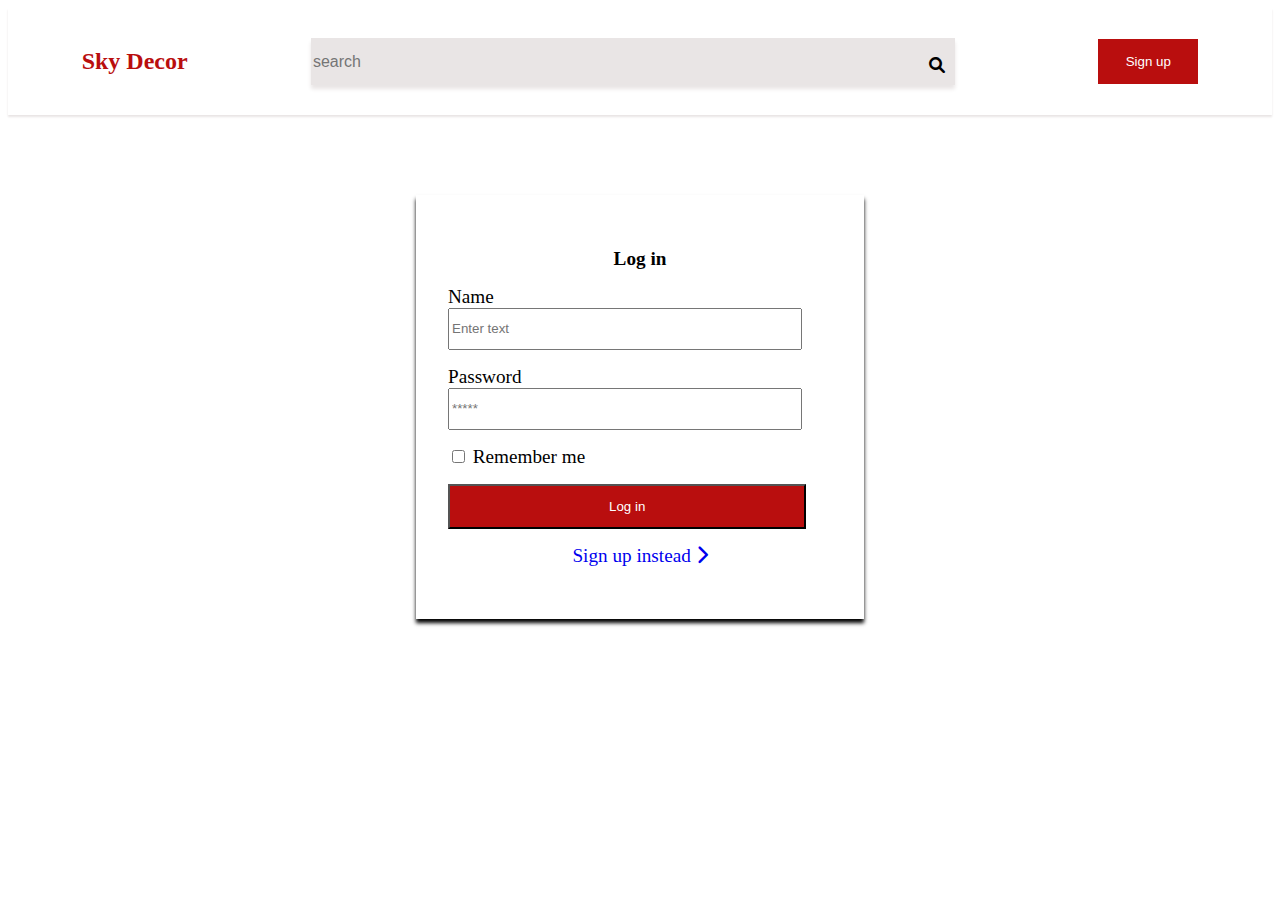
<file: loginpage.html>
<!DOCTYPE html>
<html lang="en">
<head>
    <meta charset="UTF-8">
    <meta http-equiv="X-UA-Compatible" content="IE=edge">
    <meta name="viewport" content="width=device-width, initial-scale=1.0">
    <title>loginpage</title>
    <link rel="stylesheet" href="styles.css">
    <link rel="stylesheet" href="loginpage.css">
    <link rel="stylesheet" href="homepage.css">
    <link rel="stylesheet" href="/css/all.min.css">  
</head>
<body>
    <nav>
        <div class="nav-container">
    
            <a href="/index.html"> <h1 class="nav-logo">Sky Decor</h1></a>
            <div class="nav-input"><input class="input" type="text" placeholder="search"> <span class="search-icon"> <i class="fas fa-search"></i> </span></div>

            <a href="signupage.html"> <button class="shop-now-btn">Sign up</button> </a>

        </div>
    </nav>

    <main>
        <div class="container-wrapper">
            <div class="title">Log in</div>
            <label>Name
                <input type="text" class="input-text" placeholder="Enter text">
            </label>
            <label>Password
                <input type="text" class="input-text" placeholder="*****">
            </label>
            <label>
                <input type="checkbox" class="input-checkbox" >
                Remember me
            </label>
            <button class="btn">Log in </button>

           <a href="signupage.html" ><div class="sign-up-link">Sign up instead 
                <i class=" fas fa-chevron-right site-icon "></i>
            </div></a>
        </div>
    </main>


    
</body>
</html>
</file>
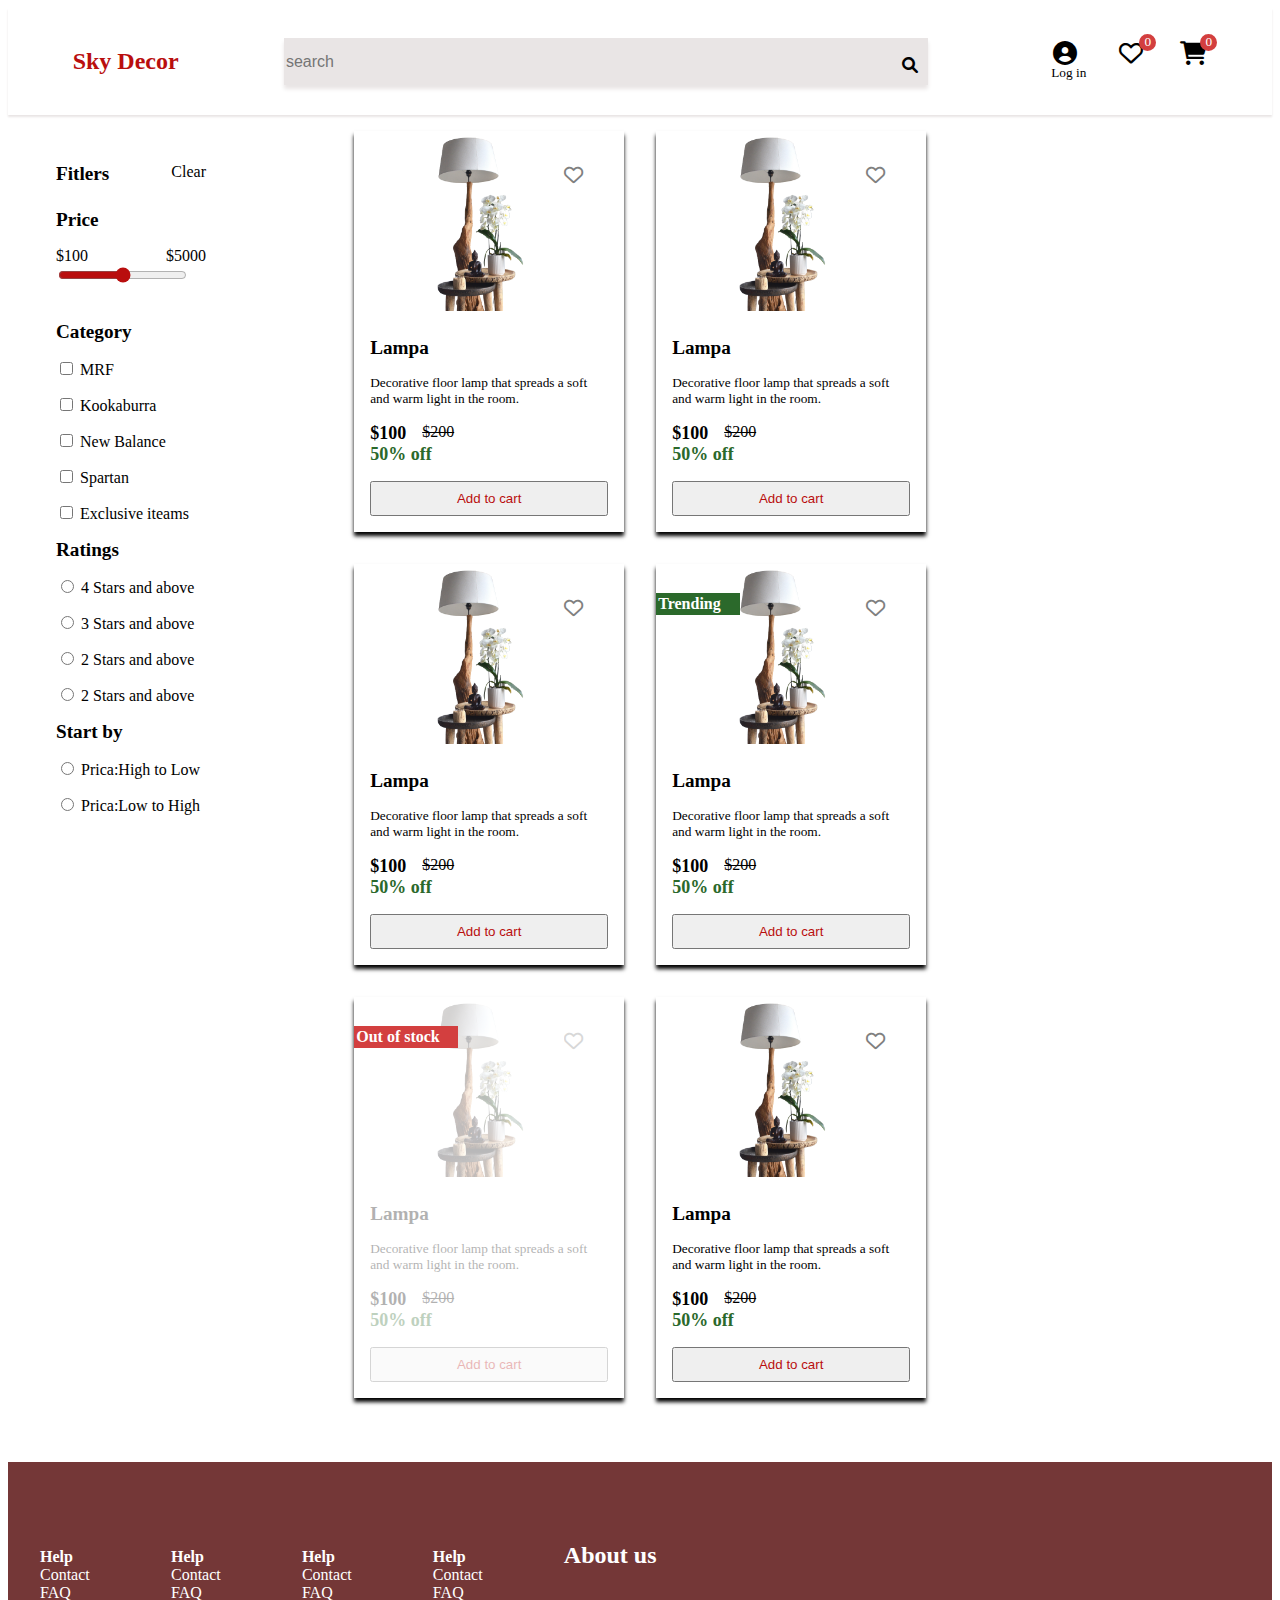
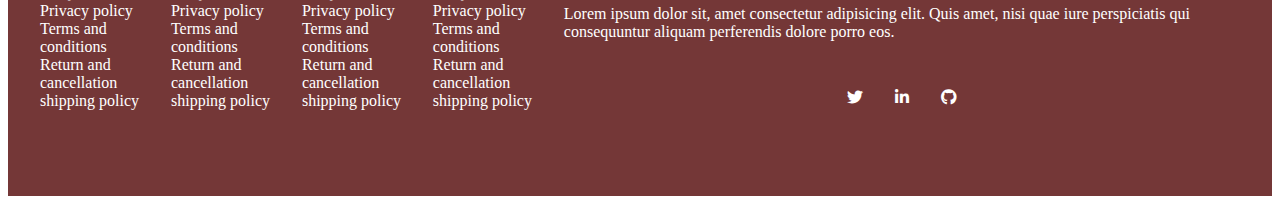
<file: productpage.html>
<!DOCTYPE html>
<html lang="en">
<head>
    <meta charset="UTF-8">
    <meta http-equiv="X-UA-Compatible" content="IE=edge">
    <meta name="viewport" content="width=device-width, initial-scale=1.0">
    <title>product-page</title>
    <link rel="stylesheet" href="styles.css">
    <link rel="stylesheet" href="homepage.css">
    <link rel="stylesheet" href="/css/all.min.css">  
    <link rel="stylesheet" href="productpage.css">
</head>
<body>
    <nav>
        <div class="nav-container">
    
            <a href="/index.html"> <h1 class="nav-logo">Sky Decor</h1></a>
            <div class="nav-input"><input class="input" type="text" placeholder="search"> <span class="search-icon"> <i class="fas fa-search"></i> </span></div>

            <div class="nav-icon-container">

                <div class="nav-login-container">
                  <i class="fas fa-user-circle icon"></i>
                   <spam class="log-in">Log in</spam>
               </div>

               <div class="nav-wishlist-container">
                  <i class="fa-regular fa-heart icon"></i>
                  <div class="badge-num">0</div>
               </div>
            

               <div class="cart-container">
                <i class="fa-solid fa-cart-shopping icon"></i>
                <div class="badge-num">0</div>

                </div>
            </div>

        </div>
    </nav>

    <main>
        <div class="main-container">
            <div class="sidebar-container">

                 <div class="titles">
                <div class="filter-title">Fitlers</div>
                <div class="title-clear">Clear</div>
               </div>


                <div class="filters">

                    <div class="filter-wrapper">
                        
                        <div class="filter-title">Price</div>
            
                        <label>
                            <div class="min">$100</div>
                        <input type="range" class="input-range">
                        <div class="max">$5000</div>
                    </label>
                    </div>

                    <div class="filter-wrapper">
                        <div class="filter-title">Category</div>
                        <label>
                            <input type="checkbox" class="input-checkbox">
                            MRF
                        </label>
                        <label>
                            <input type="checkbox" class="input-checkbox">
                            Kookaburra
                        </label>

                        <label>
                            <input type="checkbox" class="input-checkbox">
                            New Balance
                        </label>
                        <label>
                            <input type="checkbox" class="input-checkbox">
                            Spartan
                        </label>
                        <label>
                            <input type="checkbox" class="input-checkbox">
                            Exclusive iteams
                        </label>
                    </div>

                    <div class="filter-wrapper">
                        <div class="filter-title">Ratings</div>
                        <label>
                            <input type="radio"class="input-radio">
                            4 Stars and above
                        </label>
                        <label>
                            <input type="radio"class="input-radio">
                            3 Stars and above
                        </label>
                        <label>
                            <input type="radio"class="input-radio">
                            2 Stars and above
                        </label>
                        <label>
                            <input type="radio"class="input-radio">
                            2 Stars and above
                        </label>
                    </div>

                    <div class="filter-wrapper">
                        
                        <div class="filter-title">Start by</div>
                        
                        <label>
                            <input type="radio" class="input-radio">
                            Prica:High to Low
                        </label>

                        <label>
                            <input type="radio" class="input-radio">
                            Prica:Low to High
                        </label>
                        
                    </div>
                    
                </div>
            </div>

            <div class="main">
                <div class="product-container">

                    <div class="product-wrapper">
                        <div ><img src="img/img4.png" class="product-img" alt="">
                            <div class="icon-heart">
                                <i class="fa-regular fa-heart"></i>
                            </div>
                        </div>
                        
                        <div class="product-content">

                        <div class="product-name">Lampa</div>
                        <div class="product-discription">Decorative floor lamp that spreads a soft and warm light in the room.</div>
                        <div class="product-price-container">
                            <div class="product-price">
                        <div class="final-price">$100 </div>
                        <div class="initial-price"><s>$200</s></div>
                    </div>
                        <div class="off-percentage">
                            50% off
                        </div>

                    </div>
                        <button class="btn-secondary">Add to cart</button>
                        
                    </div>

                    </div>

                    <div class="product-wrapper">
                        <div ><img src="img/img4.png" class="product-img" alt="">
                            <div class="icon-heart">
                                <i class="fa-regular fa-heart"></i>
                            </div>
                        </div>
                        
                        <div class="product-content">

                        <div class="product-name">Lampa</div>
                        <div class="product-discription">Decorative floor lamp that spreads a soft and warm light in the room.</div>
                        <div class="product-price-container">
                            <div class="product-price">
                        <div class="final-price">$100 </div>
                        <div class="initial-price"><s>$200</s></div>
                    </div>
                        <div class="off-percentage">
                            50% off
                        </div>

                    </div>
                        <button class="btn-secondary">Add to cart</button>
                        
                    </div>

                    </div>

                    <div class="product-wrapper">
                        <div ><img src="img/img4.png" class="product-img" alt="">
                            <div class="icon-heart">
                                <i class="fa-regular fa-heart"></i>
                            </div>
                        </div>
                        
                        <div class="product-content">

                        <div class="product-name">Lampa</div>
                        <div class="product-discription">Decorative floor lamp that spreads a soft and warm light in the room.</div>
                        <div class="product-price-container">
                            <div class="product-price">
                        <div class="final-price">$100 </div>
                        <div class="initial-price"><s>$200</s></div>
                    </div>
                        <div class="off-percentage">
                            50% off
                        </div>

                    </div>
                        <button class="btn-secondary">Add to cart</button>
                        
                    </div>

                    </div>

                    <div class="product-wrapper overlaycard">
                        <div ><img src="img/img4.png" class="product-img" alt="">
                            <div class="icon-heart">
                                <i class="fa-regular fa-heart"></i>
                            </div>
                            <spam class="text-overlay">Trending</spam>
                            
                        </div>
                        
                        <div class="product-content ">

                        <div class="product-name">Lampa</div>
                        <div class="product-discription">Decorative floor lamp that spreads a soft and warm light in the room.</div>
                        <div class="product-price-container">
                            <div class="product-price">
                        <div class="final-price">$100 </div>
                        <div class="initial-price"><s>$200</s></div>
                    </div>
                        <div class="off-percentage">
                            50% off
                        </div>

                    </div>
                        <button class="btn-secondary">Add to cart</button>
                        
                    </div>
                    

                    </div>
                    

                    <div class="product-wrapper">
                        <div ><img src="img/img4.png" class="product-img blur" alt="">
                            <div class="icon-heart">
                                <i class="fa-regular fa-heart blur"></i>
                            </div>
                            <div class="text-overlay-two">Out of stock</div>
                            
                        </div>
                        
                        <div class="product-content blur">

                        <div class="product-name">Lampa</div>
                        <div class="product-discription">Decorative floor lamp that spreads a soft and warm light in the room.</div>
                        <div class="product-price-container">
                            <div class="product-price">
                        <div class="final-price">$100 </div>
                        <div class="initial-price"><s>$200</s></div>
                    </div>
                        <div class="off-percentage">
                            50% off
                        </div>

                    </div>
                        <button class="btn-secondary">Add to cart</button>
                        
                    </div>
                    
                    </div>
                   

                    <div class="product-wrapper">
                        <div ><img src="img/img4.png" class="product-img" alt="">
                            <div class="icon-heart">
                                <i class="fa-regular fa-heart"></i>
                            </div>
                        </div>
                        
                        <div class="product-content">

                        <div class="product-name">Lampa</div>
                        <div class="product-discription">Decorative floor lamp that spreads a soft and warm light in the room.</div>
                        <div class="product-price-container">
                            <div class="product-price">
                        <div class="final-price">$100 </div>
                        <div class="initial-price"><s>$200</s></div>
                    </div>
                        <div class="off-percentage">
                            50% off
                        </div>

                    </div>
                        <button class="btn-secondary">Add to cart</button>
                        
                    </div>

                    </div>
                    
                
                </div>
            </div>
        </div>
    </main>

    <footer>
        <div class="footer-container">
          <div class="help-section">
              <div><strong>Help</strong></div>
              <div>Contact</div>
              <div>FAQ</div>
              <div>Privacy policy</div>
              <div>Terms and conditions</div>
              <div>Return and cancellation</div>
              <div>shipping policy</div>
          </div>
          <div class="help-section">
              <div><strong>Help</strong></div>
              <div>Contact</div>
              <div>FAQ</div>
              <div>Privacy policy</div>
              <div>Terms and conditions</div>
              <div>Return and cancellation</div>
              <div>shipping policy</div>
          </div>
          <div class="help-section">
              <div><strong>Help</strong></div>
              <div>Contact</div>
              <div>FAQ</div>
              <div>Privacy policy</div>
              <div>Terms and conditions</div>
              <div>Return and cancellation</div>
              <div>shipping policy</div>
          </div>
          <div class="help-section">
              <div><strong>Help</strong></div>
              <div>Contact</div>
              <div>FAQ</div>
              <div>Privacy policy</div>
              <div>Terms and conditions</div>
              <div>Return and cancellation</div>
              <div>shipping policy</div>
          </div>
  
          <div class="about-us-section">
              <h2 class="">About us</h2>
              <div class="about-us-content">Lorem ipsum dolor sit, amet consectetur adipisicing elit. Quis amet, nisi quae iure perspiciatis qui consequuntur aliquam perferendis dolore porro eos.</div>
              <spam class="footer-pills">
                  <i class="fa-brands fa-twitter"></i>
                  <i class="fab fa-linkedin-in"></i>
                  <i class="fa-brands fa-github"></i>
  
              </spam>
          </div>
            
        </div>
    </footer>
</body>
</html>
</file>
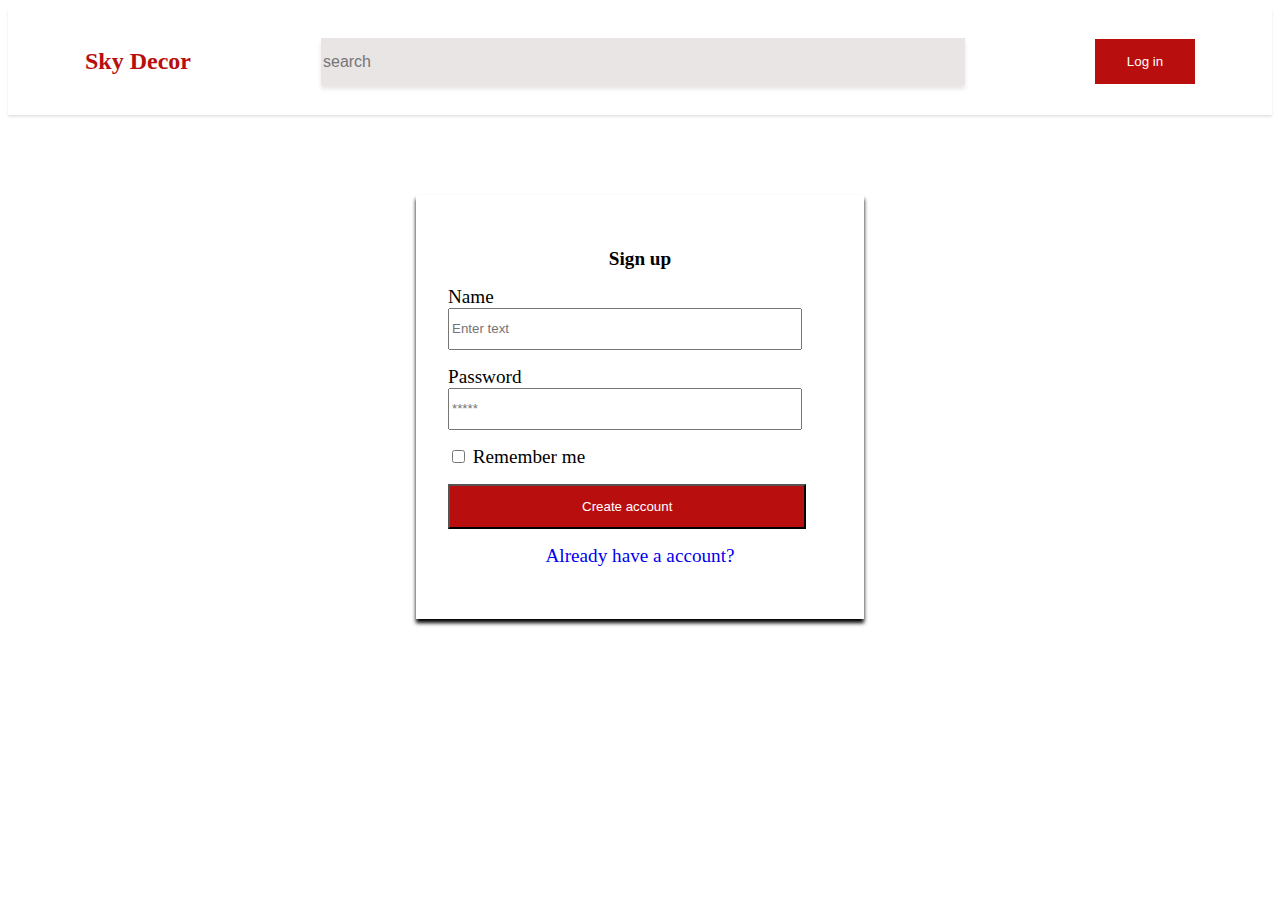
<file: signupage.html>
<!DOCTYPE html>
<html lang="en">
<head>
    <meta charset="UTF-8">
    <meta http-equiv="X-UA-Compatible" content="IE=edge">
    <meta name="viewport" content="width=device-width, initial-scale=1.0">
    <title>sign up</title>
    <link rel="stylesheet" href="styles.css">
    <link rel="stylesheet" href="loginpage.css">
    <link rel="stylesheet" href="homepage.css">
</head>
<body>
    <nav>
        <div class="nav-container">
    
            <a href="/index.html"> <h1 class="nav-logo">Sky Decor</h1></a>
            <div class="nav-input"><input class="input" type="text" placeholder="search"> <span class="search-icon"> <i class="fas fa-search"></i> </span></div>

            <a href="loginpage.html"> <button class="shop-now-btn">Log in</button></a>

        </div>
    </nav>

    <main>
        <div class="container-wrapper">
            <div class="title">Sign up</div>
            <label>Name
                <input type="text" class="input-text" placeholder="Enter text">
            </label>
            <label>Password
                <input type="text" class="input-text" placeholder="*****">
            </label>
            <label>
                <input type="checkbox" class="input-checkbox" >
                Remember me
            </label>
            <button class="btn">Create account </button>

            <a href="loginpage.html"> <div class="sign-up-link">Already have a account?
                <i class=" fas fa-chevron-right site-icon "></i>
            </div> </a> 
        </div>
    </main>
</body>
</html>
</file>
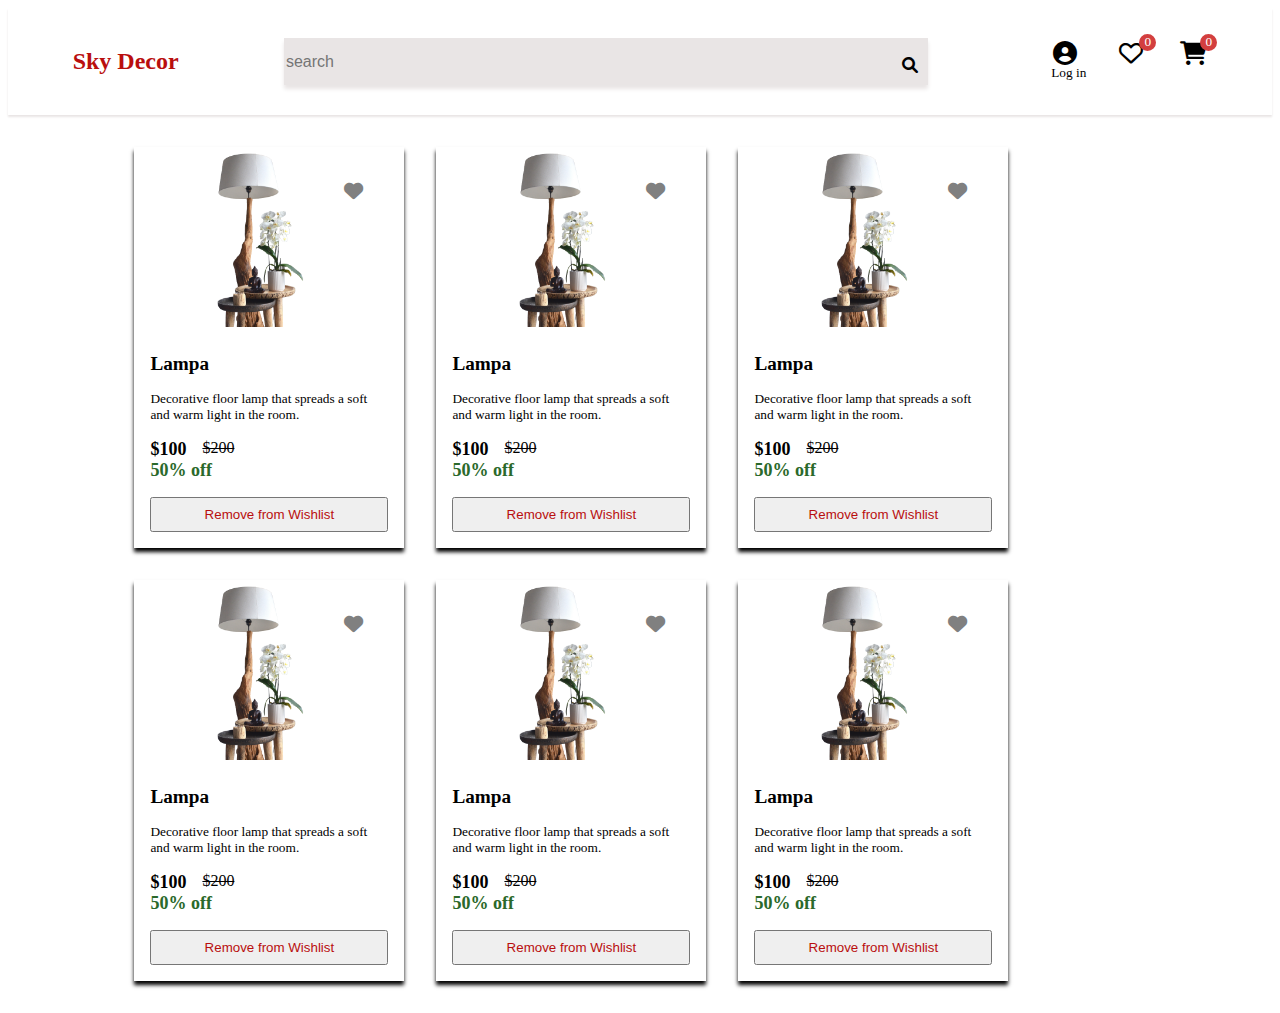
<file: wishlist.html>
<!DOCTYPE html>
<html lang="en">
<head>
    <meta charset="UTF-8">
    <meta http-equiv="X-UA-Compatible" content="IE=edge">
    <meta name="viewport" content="width=device-width, initial-scale=1.0">
    <title>Wish list</title>
    <link rel="stylesheet" href="styles.css">
    <link rel="stylesheet" href="homepage.css">
    <link rel="stylesheet" href="/css/all.min.css">  
    <link rel="stylesheet" href="productpage.css">
    <link rel="stylesheet" href="wishlist.css">
</head>
<body>
    <nav>
        <div class="nav-container">
    
            <a href="/index.html"> <h1 class="nav-logo">Sky Decor</h1></a>
            <div class="nav-input"><input class="input" type="text" placeholder="search"> <span class="search-icon"> <i class="fas fa-search"></i> </span></div>

            <div class="nav-icon-container">

                <div class="nav-login-container">
                  <i class="fas fa-user-circle icon"></i>
                   <spam class="log-in">Log in</spam>
               </div>

               <div class="nav-wishlist-container">
                  <i class="fa-regular fa-heart icon"></i>
                  <div class="badge-num">0</div>
               </div>
            

               <div class="cart-container">
                <i class="fa-solid fa-cart-shopping icon"></i>
                <div class="badge-num">0</div>

                </div>
            </div>

        </div>
    </nav>

    <main>
        <div class="product-container">

            <div class="product-wrapper">
                <div ><img src="img/img4.png" class="product-img" alt="">
                    <div class="icon-heart">
                        <i class="fa-solid fa-heart"></i>
                    </div>
                </div>
                
                <div class="product-content">

                <div class="product-name">Lampa</div>
                <div class="product-discription">Decorative floor lamp that spreads a soft and warm light in the room.</div>
                <div class="product-price-container">
                    <div class="product-price">
                <div class="final-price">$100 </div>
                <div class="initial-price"><s>$200</s></div>
            </div>
                <div class="off-percentage">
                    50% off
                </div>

            </div>
                <button class="btn-secondary">Remove from Wishlist</button>
                
            </div>

            </div>
            <div class="product-wrapper">
                <div ><img src="img/img4.png" class="product-img" alt="">
                    <div class="icon-heart">
                        <i class="fa-solid fa-heart"></i>
                    </div>
                </div>
                
                <div class="product-content">

                <div class="product-name">Lampa</div>
                <div class="product-discription">Decorative floor lamp that spreads a soft and warm light in the room.</div>
                <div class="product-price-container">
                    <div class="product-price">
                <div class="final-price">$100 </div>
                <div class="initial-price"><s>$200</s></div>
            </div>
                <div class="off-percentage">
                    50% off
                </div>

            </div>
                <button class="btn-secondary">Remove from Wishlist</button>
                
            </div>

            </div>
            <div class="product-wrapper">
                <div ><img src="img/img4.png" class="product-img" alt="">
                    <div class="icon-heart">
                        <i class="fa-solid fa-heart"></i>
                    </div>
                </div>
                
                <div class="product-content">

                <div class="product-name">Lampa</div>
                <div class="product-discription">Decorative floor lamp that spreads a soft and warm light in the room.</div>
                <div class="product-price-container">
                    <div class="product-price">
                <div class="final-price">$100 </div>
                <div class="initial-price"><s>$200</s></div>
            </div>
                <div class="off-percentage">
                    50% off
                </div>

            </div>
                <button class="btn-secondary">Remove from Wishlist</button>
                
            </div>

            </div>
            <div class="product-wrapper">
                <div ><img src="img/img4.png" class="product-img" alt="">
                    <div class="icon-heart">
                        <i class="fa-solid fa-heart"></i>
                    </div>
                </div>
                
                <div class="product-content">

                <div class="product-name">Lampa</div>
                <div class="product-discription">Decorative floor lamp that spreads a soft and warm light in the room.</div>
                <div class="product-price-container">
                    <div class="product-price">
                <div class="final-price">$100 </div>
                <div class="initial-price"><s>$200</s></div>
            </div>
                <div class="off-percentage">
                    50% off
                </div>

            </div>
                <button class="btn-secondary">Remove from Wishlist</button>
                
            </div>

            </div>
            <div class="product-wrapper">
                <div ><img src="img/img4.png" class="product-img" alt="">
                    <div class="icon-heart">
                        <i class="fa-solid fa-heart"></i>
                    </div>
                </div>
                
                <div class="product-content">

                <div class="product-name">Lampa</div>
                <div class="product-discription">Decorative floor lamp that spreads a soft and warm light in the room.</div>
                <div class="product-price-container">
                    <div class="product-price">
                <div class="final-price">$100 </div>
                <div class="initial-price"><s>$200</s></div>
            </div>
                <div class="off-percentage">
                    50% off
                </div>

            </div>
                <button class="btn-secondary">Remove from Wishlist</button>
                
            </div>

            </div>
            <div class="product-wrapper">
                <div ><img src="img/img4.png" class="product-img" alt="">
                    <div class="icon-heart">
                        <i class="fa-solid fa-heart"></i>
                    </div>
                </div>
                
                <div class="product-content">

                <div class="product-name">Lampa</div>
                <div class="product-discription">Decorative floor lamp that spreads a soft and warm light in the room.</div>
                <div class="product-price-container">
                    <div class="product-price">
                <div class="final-price">$100 </div>
                <div class="initial-price"><s>$200</s></div>
            </div>
                <div class="off-percentage">
                    50% off
                </div>

            </div>
                <button class="btn-secondary">Remove from Wishlist</button>
                
            </div>

            </div>

        </div>
            
    </main>
            
            
    
</body>
</html>
</file>
<file: styles.css>
:root{
    --primary:rgb(185, 14, 14);
    --secondary:rgb(233, 229, 229);
    --white:white;
    --btn-primary:rgb(187, 84, 84);
    --red:rgb(211, 63, 63);
    --footer:rgb(116, 55, 55);
    --black:black;
    --success:rgb(43, 105, 43);
    --background:rgb(219, 201, 201);
}

:root{
    box-sizing: border-box;
    margin: 0;

    
}

a{
    text-decoration: none;
}
</file>
<file: loginpage.css>
@import url(styles.css);

.container-wrapper{
    display: flex;
    flex-direction: column;
    gap:1rem;
    box-shadow: 0 4px 4px 0;
    height: 40vh;
    width:30vw;
    justify-content: center;
    margin: auto;
    background-color: var(--white);
    padding: 2rem;
    font-size: larger;
}

main{
    display: flex;
    margin-top: 5rem;

}

.input-text{
    width: 27vw;
    display: flex;
    height:4vh;
}

.title{
    text-align: center;
    font-weight: bolder;
}

.btn{
    width:28vw;
    height:5vh;
    background-color: var(--primary);
    color: var(--white);
}
.sign-up-link{
    text-align: center;
}

.sign-up-link:hover{
    color: var(--primary);
    
}
</file>
<file: homepage.css>
@import url(styles.css);


.nav-container{
    display: flex;
    flex-wrap: wrap;
    justify-content: space-around;
    align-items: center;
    gap: 1.5rem;
    padding: 1.5rem;
    box-shadow: 0 2px 2px 0 var(--secondary);
    
}


.input{
width:50vw;
height:5vh;
background-color: var(--secondary);
box-shadow: 0 4px 4px 0 var(--secondary);
border: 0;
font-size: medium;
}

.search-icon{
    position: relative;
    left:-30px;
    bottom: -4px;
}

.nav-icon-container{
    display: flex;
    gap:20px;
}

.icon{
    font-size:x-large;
    font-weight:bolder;
} 

.badge-num{
    border-radius:50%;
    height: 13px;
    width: 13px;
    display: flex;
    justify-content: center;
    align-items: center;
     border: 2px solid var(--red);
    background-color:var(--red);
    color: var(--white);
    font-size: smaller;
    position: relative;
    top: -32px;
    left:20px;
}

.log-in{
    position: relative;
    bottom: -15px;
    right:30px;
    font-size: smaller;
}

.nav-wishlist-container{
    position: relative;
    right: 17px;
}

.nav-logo{
    font-size: x-large;
    color: var(--primary);
    cursor: pointer;
}

header{
    display: flex;
    justify-content: center;
    align-items: center;
    width: 80%;
    margin: auto;    
}

.header-content{
    display: flex;
    flex-direction: column;
    gap: 1rem;
    /* font-size: 1rem; */
    justify-content: center;
    
}

.header-heading{
    font-weight: bolder;
    font-size: 1rem;
}

.header-img{
    height: 70vh;
    width: 60vw;
    object-fit: contain;
    /* background-color: var(--secondary); */
    
}

.shop-now-btn{
    width: 20vw;
    max-width: 100px;
    height: 5vh;
    background-color: var(--primary);
    color: var(--white);
    border: 0;
}

.shop-now-btn:hover{
    color: var(--primary);
    background-color: var(--white);
    border: 2px solid var(--primary);
}

.product-card-container{
    display: flex;
    flex-wrap: wrap;
    gap:2rem;
    justify-content: space-around;
    align-items: center;
    width: 80%;
    margin: auto;
}

.card-img{
    height: 20vh;
    width: 20vw;
    object-fit: contain;
    background-color: var(--secondary);
}

.product-card{
    display: flex;
    flex-direction: column;
    gap:0.5rem;
    width: 30%;
    justify-content: flex-start;
    transition:0.3s;

  
}
.product-card:hover{
    transform: translate(10px,10px);
}

.horizontal{
    width: 40vw;
}

/* .product-card:hover{
    transform: translate(10px);
} */
 

.product-type-title{
    text-align: center;
}

.exclusive-product-container{
    display: flex;
    justify-content: center;
    align-items: center;
    background: linear-gradient(to right, var(--secondary),var(--primary));

    height: 40vh;
    width: 100%;
    margin: auto;

}

.exclusive-product-image{
    height: 40vh;
    width: 40vw;
    object-fit: contain;
    position: relative;
    left:70px;
    
}

.exclusive-product-content-container{
    display: flex;
    flex-direction: column;
    gap: 1rem;
    padding: 1.5rem;
    width: 70%;
}

.avatar{
    border-radius: 50%;
    height:100px;
    width: 100px;
    background-color: var(--secondary);
}

.testmonial-card{
    display: flex;
    flex-direction: column;
    gap: 1.5rem;
    justify-content: center;
    align-items: center;
    box-shadow: 0 4px 4px 0;
    width: 30vh;
    padding: 1.5rem;
    transition: 0.3s;
}

.testmonial-card:hover{
    transform: translate(10px,10px);
}

.testmonial-container{
    display: flex;
    justify-content: space-evenly;
    flex-wrap: wrap;
    gap: 1.5rem;
}

.fa-quote-left{
    font-size: 2rem;
}

.img-partners{
    width: 20vw;
}

.img-partner-logo{
    display: flex;
}

.footer-container{
    display: flex;
    gap: 1.5rem;
    padding: 2rem;
    background-color: var(--footer);
    color: var(--white);
    height: 30vh;
    justify-content: center;
    align-items: center;
    margin-top: 3rem;
    /* box-shadow: 0 4px 4px 0; */
}

.about-us-section{
    display: flex;
    flex-direction: column;
    gap: 1rem;
    /* width: 30vw; */
}

main{
    display: flex;
    flex-direction: column;
    gap: 3rem;
    
}

.img-partner-logo{
    display: flex;
    justify-content: space-evenly;
    padding: 1rem;
}
.img-partners{
    font-size: 1rem;
    width: 20vw;
    height: 5vh;
}

.img-partners:hover{
    transition: 0.3s;
    transform: translate(10px,10px);
}

.footer-pills{
    display: flex;
    justify-content: center;
    gap: 2rem;
    padding: 2rem;
}

.ratings{
    color: var(--primary);
}
</file>
<file: productpage.css>
@import url(styles.css);

.main-container{
    display: flex;
    gap: 1rem;
    padding: 1rem;
    
}
.filters{
    display: flex;
    flex-direction: column;
    gap: 1rem;
    width: 20vw;
}

.filter-wrapper{
    display: flex;
    flex-direction: column;
    gap: 1rem;
}

.sidebar-container{
    display: flex;
    flex-direction: column;
    gap: 1.5rem;
    padding: 2rem;
    font-size: 1rem;
    width: 150px;
    height: fit-content;
}
.filter-title{
    font-weight: bolder;
    font-size: 1.2rem;
}

.max{
    position: relative;
    top:-40px;
    left:110px;
}

.titles{
    display: flex;
    justify-content: space-between;
}

input{
    accent-color: var(--primary);
}

.product-container{
    display: flex;
    gap: 2rem;
    flex-wrap: wrap;
    width: 80%;
    margin: auto;
}

.product-wrapper{
    display: flex;
    flex-direction: column;
    box-shadow: 0 4px 4px 0;
    padding-bottom: 1rem;
    position: relative;
    width: 30vh;
    /* height: 40vh; */
}

.product-img{
    height: 20vh;
    width: 30vh;
    object-fit: contain;
    /* background-color: var(--background); */
}

.product-discription{
    font-size: smaller;
}

.icon-heart{
    position: relative;
    top:-150px;
    right: -210px;
    color: grey;
    font-size: larger;
    font-weight: bolder;
}

.product-content{
    display: flex;
    flex-direction: column;
    padding: 0 1rem ;
    gap:1rem;
}

.product-price{
    display: flex;
    gap:1rem;
}

.btn-secondary{
    /* border: 2px solid var(--primary); */
    height: 35px;
    color: var(--primary);
}
.btn-secondary:hover{
    background-color: var(--primary);
    color: var(--white);
}

.product-name{
    font-weight: bolder;
    font-size: larger;
}
.final-price{
    font-size: large;
    font-weight: bolder;
}

.off-percentage{

    font-size: large;
    font-weight: bolder;
    color: var(--success);
}

.text-overlay{
    position: absolute;
    font-size:1rem;
    font-weight: bolder;
    border: 2px solid var(--success);
    width:80px;
    bottom: 350px;
    color: var(--white);
    background-color: var(--success);

}

.blur{
    opacity: 0.3;
}

.text-overlay-two{
    width: 100px;
    position: absolute;
    font-size:1rem;
    font-weight: bolder;
    bottom: 350px;
    border: 2px solid var(--red);
    color: var(--white);
    background-color: var(--red);
}
</file>
<file: wishlist.css>
@import url(styles.css);

main{
    display: flex;
    margin: 2rem 0;
    
}
</file>
